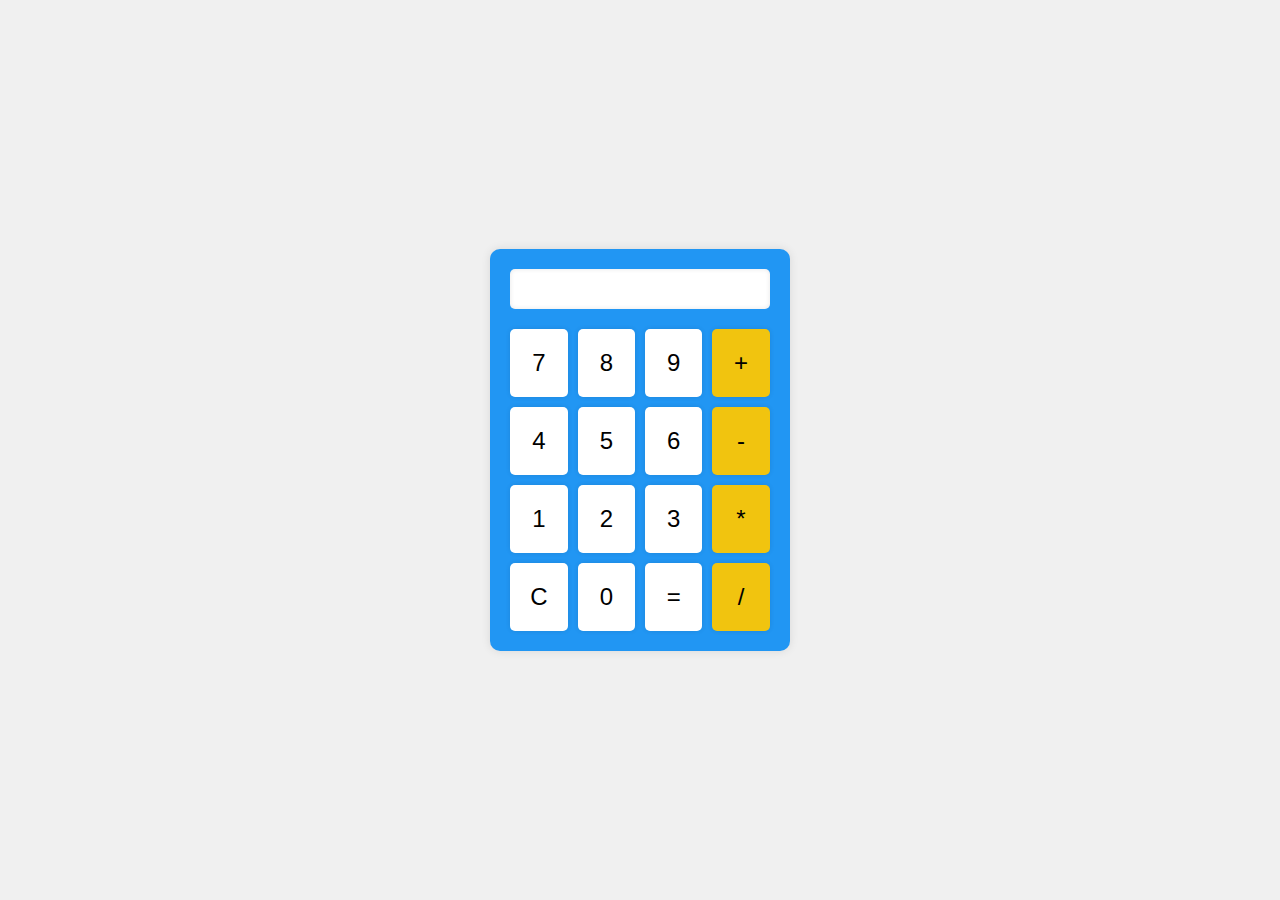
<file: Calculator/index.html>
<!DOCTYPE html>
<html lang="en">
<head>
    <meta charset="UTF-8">
    <meta name="viewport" content="width=device-width, initial-scale=1.0">
    <title>Basic Calculator</title>
    <link rel="stylesheet" href="styles.css">
</head>
<body>
    <div class="calculator">
        <div class="display" id="display">0</div>
        <div class="buttons">
            <button class="btn" onclick="appendNumber(7)">7</button>
            <button class="btn" onclick="appendNumber(8)">8</button>
            <button class="btn" onclick="appendNumber(9)">9</button>
            <button class="btn operator" onclick="chooseOperation('+')">+</button>
            <button class="btn" onclick="appendNumber(4)">4</button>
            <button class="btn" onclick="appendNumber(5)">5</button>
            <button class="btn" onclick="appendNumber(6)">6</button>
            <button class="btn operator" onclick="chooseOperation('-')">-</button>
            <button class="btn" onclick="appendNumber(1)">1</button>
            <button class="btn" onclick="appendNumber(2)">2</button>
            <button class="btn" onclick="appendNumber(3)">3</button>
            <button class="btn operator" onclick="chooseOperation('*')">*</button>
            <button class="btn" onclick="clearDisplay()">C</button>
            <button class="btn" onclick="appendNumber(0)">0</button>
            <button class="btn" onclick="calculate()">=</button>
            <button class="btn operator" onclick="chooseOperation('/')">/</button>
        </div>
    </div>
    <script src="script.js"></script>
</body>
</html>
</file>
<file: Calculator/styles.css>
body {
    display: flex;
    justify-content: center;
    align-items: center;
    height: 100vh;
    margin: 0;
    font-family: Arial, sans-serif;
    background-color: #f0f0f0;
}

.calculator {
    background-color: #2196F3;
    border-radius: 10px;
    padding: 20px;
    box-shadow: 0px 0px 10px rgba(0, 0, 0, 0.1);
}

.display {
    background-color: #fff;
    padding: 20px;
    font-size: 2em;
    text-align: right;
    border-radius: 5px;
    margin-bottom: 20px;
    box-shadow: inset 0px 0px 5px rgba(0, 0, 0, 0.1);
}

.buttons {
    display: grid;
    grid-template-columns: repeat(4, 1fr);
    gap: 10px;
}

.btn {
    background-color: #fff;
    border: none;
    padding: 20px;
    font-size: 1.5em;
    border-radius: 5px;
    cursor: pointer;
    box-shadow: 0px 0px 5px rgba(0, 0, 0, 0.1);
    transition: background-color 0.2s;
}

.btn:hover {
    background-color: #e0e0e0;
}

.operator {
    background-color: #f1c40f;
}

.operator:hover {
    background-color: #f39c12;
}
</file>
